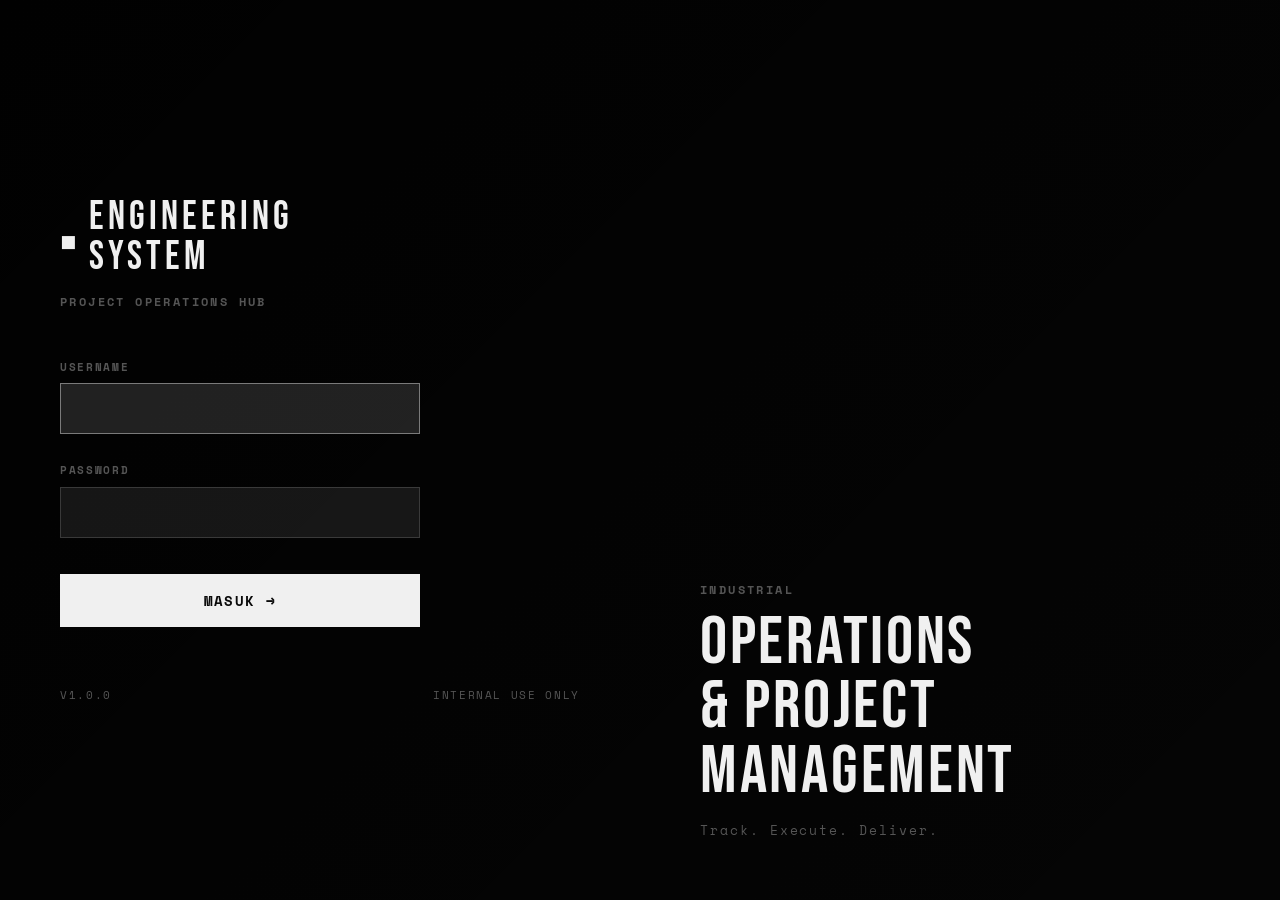
<file: login.html>
<!DOCTYPE html>
<html lang="id" data-theme="dark">
<head>
  <meta charset="UTF-8">
  <meta name="viewport" content="width=device-width, initial-scale=1.0">
  <title>LOGIN — ENGINEERING SYSTEM</title>

  <!-- Theme init — harus di atas CSS untuk hindari flash -->
  <script>
    (function() {
      var t = localStorage.getItem('poh_theme') ||
        (window.matchMedia && window.matchMedia('(prefers-color-scheme: dark)').matches ? 'dark' : 'light');
      document.documentElement.setAttribute('data-theme', t);
    })();
  </script>
  <link rel="preconnect" href="https://fonts.googleapis.com">
  <link rel="preconnect" href="https://fonts.gstatic.com" crossorigin>
  <link href="https://fonts.googleapis.com/css2?family=Space+Mono:ital,wght@0,400;0,700;1,400&family=Bebas+Neue&family=DM+Sans:ital,opsz,wght@0,9..40,300;0,9..40,400;0,9..40,500;0,9..40,700;1,9..40,300&display=swap" rel="stylesheet">
  <link rel="stylesheet" href="css/style.css">
</head>
<body>
  <div class="login-wrap">
    <div class="login-bg" id="login-bg"></div>
    <div class="login-overlay"></div>
    <div class="login-content">
      <div class="login-card">
        <div class="login-brand">
          <span class="login-mark">◼</span>
          <h1>ENGINEERING<br>SYSTEM</h1>
        </div>
        <div class="login-sub mono">PROJECT OPERATIONS HUB</div>

        <div class="login-form">
          <div class="form-row">
            <label class="mono">USERNAME</label>
            <input class="input" type="text" id="login-username" required autofocus autocomplete="off" />
          </div>
          <div class="form-row">
            <label class="mono">PASSWORD</label>
            <input class="input" type="password" id="login-password" required autocomplete="off" />
          </div>
          <div id="login-error" class="banner critical" style="display:none"></div>
          <button class="btn" id="btn-login">MASUK →</button>
        </div>

        <div class="login-footer mono">
          <span>V1.0.0</span>
          <span>INTERNAL USE ONLY</span>
        </div>
      </div>

      <div class="login-hero">
        <div class="login-hero-text">
          <span class="hero-label mono">INDUSTRIAL</span>
          <h2>OPERATIONS<br>&amp; PROJECT<br>MANAGEMENT</h2>
          <p class="mono">Track. Execute. Deliver.</p>
        </div>
      </div>
    </div>
  </div>

  <!-- Background image settings -->
  <script>
    // Ganti URL ini untuk ubah foto latar belakang login
    const LOGIN_BG_URL = 'https://images.unsplash.com/photo-1504328345606-18bbc8c9d7d1?w=1920&q=80';
    document.getElementById('login-bg').style.backgroundImage = 'url(' + LOGIN_BG_URL + ')';
  </script>

  <script src="js/config.js"></script>
  <script src="js/app-init.js"></script>
  <script src="js/api.js"></script>
  <script>
    const saved = localStorage.getItem('poh_theme') || 'dark';
    document.documentElement.setAttribute('data-theme', saved);

    const token = sessionStorage.getItem(CONFIG.SESSION_KEY);
    if (token) window.location.href = 'index.html';

    document.getElementById('btn-login').addEventListener('click', handleLogin);
    document.getElementById('login-password').addEventListener('keydown', e => {
      if (e.key === 'Enter') handleLogin();
    });

    async function handleLogin() {
      const username = document.getElementById('login-username').value.trim();
      const password = document.getElementById('login-password').value;
      const errEl    = document.getElementById('login-error');
      const btnEl    = document.getElementById('btn-login');

      if (!username || !password) { showError('Username dan password wajib diisi.'); return; }

      btnEl.disabled = true;
      btnEl.textContent = 'MEMPROSES…';
      errEl.style.display = 'none';

      try {
        const res = await API.login(username, password);
        sessionStorage.setItem(CONFIG.SESSION_KEY, res.token);
        sessionStorage.setItem('poh_user', JSON.stringify({
          username: res.username, display_name: res.display_name, role: res.role
        }));
        window.location.href = 'index.html';
      } catch (err) {
        showError(err.message || 'Login gagal.');
        btnEl.disabled = false;
        btnEl.textContent = 'MASUK →';
      }
    }

    function showError(msg) {
      const el = document.getElementById('login-error');
      el.textContent = msg;
      el.style.display = 'block';
    }
  </script>
</body>
</html>
</file>
<file: css/style.css>
/* ═══════════════════════════════════════════════════════════════
   ENGINEERING SYSTEM — Brutalist Editorial Design System V2
   Fixed: desktop layout restored, mobile bottom nav working
   ═══════════════════════════════════════════════════════════════ */

:root {
  --bg: #0A0A0A;
  --bg-elevated: #111111;
  --bg-surface: #1A1A1A;
  --bg-hover: #222222;
  --ink: #F0F0F0;
  --ink-soft: #888888;
  --ink-muted: #555555;
  --accent: #FFFFFF;
  --accent-dim: rgba(255,255,255,0.12);
  --red: #FF4444;
  --red-soft: rgba(255,68,68,0.15);
  --green: #44FF88;
  --green-soft: rgba(68,255,136,0.12);
  --gold: #FFD700;
  --gold-soft: rgba(255,215,0,0.12);
  --blue: #4488FF;
  --blue-soft: rgba(68,136,255,0.12);
  --border: rgba(255,255,255,0.08);
  --border-strong: rgba(255,255,255,0.2);
  --shadow: 0 2px 20px rgba(0,0,0,0.5);
  --shadow-md: 0 8px 40px rgba(0,0,0,0.6);
  --radius: 2px;
  --sidebar-w: 220px;
  --sidebar-w-collapsed: 0px;
  --topbar-h: 56px;
  --bottom-nav-h: 64px;
  --font-display: "Bebas Neue", "Impact", sans-serif;
  --font-body: "DM Sans", system-ui, sans-serif;
  --font-mono: "Space Mono", monospace;
  --transition: 180ms ease;
}

[data-theme="light"] {
  --bg: #F5F5F0;
  --bg-elevated: #FFFFFF;
  --bg-surface: #EBEBEB;
  --bg-hover: #E0E0E0;
  --ink: #0A0A0A;
  --ink-soft: #666666;
  --ink-muted: #999999;
  --accent: #0A0A0A;
  --accent-dim: rgba(0,0,0,0.08);
  --border: rgba(0,0,0,0.1);
  --border-strong: rgba(0,0,0,0.25);
  --shadow: 0 2px 20px rgba(0,0,0,0.08);
  --shadow-md: 0 8px 40px rgba(0,0,0,0.12);
}

*, *::before, *::after { box-sizing: border-box; margin: 0; padding: 0; }
html, body { height: 100%; }
body {
  background: var(--bg);
  color: var(--ink);
  font-family: var(--font-body);
  font-size: 16px;
  font-weight: 500;
  line-height: 1.5;
  overflow: hidden;
  -webkit-font-smoothing: antialiased;
}
.mono { font-family: var(--font-mono); font-size: 13px; letter-spacing: 0.05em; font-weight: 500; }
a { color: var(--ink); text-decoration: none; border-bottom: 1px solid var(--border-strong); }
a:hover { border-bottom-color: var(--ink); }

#app-root { height: 100vh; }
.loading-state {
  padding: 80px 40px;
  text-align: center;
  color: var(--ink-muted);
  font-family: var(--font-mono);
  font-size: 13px;
  letter-spacing: 0.15em;
  font-weight: 500;
}

/* ── TOP BAR ─────────────────────────────────────── */
.top-bar {
  height: var(--topbar-h);
  background: var(--bg);
  border-bottom: 1px solid var(--border);
  display: flex;
  align-items: center;
  justify-content: space-between;
  padding: 0 24px;
  gap: 16px;
  position: sticky;
  top: 0;
  z-index: 100;
}
.top-bar-left { display: flex; align-items: center; gap: 16px; }
.top-bar-right { display: flex; align-items: center; gap: 12px; }
.sidebar-toggle {
  display: flex; flex-direction: column; gap: 5px;
  background: none; border: none; cursor: pointer; padding: 6px; border-radius: 0;
}
.sidebar-toggle span { display: block; width: 20px; height: 2px; background: var(--ink); transition: all var(--transition); }
.sidebar-toggle:hover span { background: var(--accent); }
.brand { display: flex; align-items: center; gap: 10px; }
.brand-mark { color: var(--ink); font-size: 16px; }
.brand-text { font-family: var(--font-display); font-size: 17px; line-height: 1; letter-spacing: 0.12em; text-transform: uppercase; }
.breadcrumb { color: var(--ink-muted); text-transform: uppercase; letter-spacing: 0.15em; font-size: 12px; font-weight: 500; }
.btn-icon { background: none; border: 1px solid var(--border); cursor: pointer; padding: 6px 10px; color: var(--ink); font-size: 15px; transition: all var(--transition); }
.btn-icon:hover { background: var(--bg-hover); border-color: var(--border-strong); }
.user-name { color: var(--ink-soft); font-size: 12px; letter-spacing: 0.1em; text-transform: uppercase; font-weight: 700; }

/* ── APP BODY — DESKTOP: flex row ───────────────── */
.app-body {
  display: flex;
  flex-direction: row;
  height: calc(100vh - var(--topbar-h));
  overflow: hidden;
}

/* ── SIDEBAR ─────────────────────────────────────── */
.sidebar {
  width: var(--sidebar-w);
  background: var(--bg);
  border-right: 1px solid var(--border);
  display: flex;
  flex-direction: column;
  flex-shrink: 0;
  transition: width var(--transition);
  overflow: hidden;
  height: 100%;
}
.sidebar.collapsed { width: var(--sidebar-w-collapsed); }
.sidebar.collapsed .nav-label,
.sidebar.collapsed .nav-arrow,
.sidebar.collapsed .sidebar-footer { display: none; }
.nav-list { display: flex; flex-direction: column; padding: 16px 0; flex: 1; }
.nav-item {
  display: flex; align-items: center; justify-content: space-between;
  padding: 14px 24px; color: var(--ink-soft);
  font-family: var(--font-mono); font-size: 13px; font-weight: 700; letter-spacing: 0.12em;
  cursor: pointer; transition: all var(--transition);
  border-left: 2px solid transparent; text-decoration: none; border-bottom: none;
}
.nav-item:hover { color: var(--ink); background: var(--accent-dim); text-decoration: none; border-bottom: none; }
.nav-item.active { color: var(--accent); border-left-color: var(--accent); background: var(--accent-dim); }
.nav-arrow { opacity: 0; transition: opacity var(--transition); }
.nav-item:hover .nav-arrow, .nav-item.active .nav-arrow { opacity: 1; }
.nav-divider { height: 1px; background: var(--border); margin: 8px 24px; }
.sidebar-footer { padding: 16px 24px; border-top: 1px solid var(--border); color: var(--ink-muted); font-size: 11px; letter-spacing: 0.15em; font-weight: 500; }
.sidebar-footer-sub { margin-top: 4px; opacity: 0.5; }

/* ── MAIN CONTENT ─────────────────────────────────── */
.main-content { flex: 1; overflow-y: auto; padding: 32px 40px; max-width: 100%; height: 100%; }

/* ── TYPOGRAPHY ──────────────────────────────────── */
h1, h2 { font-family: var(--font-display); font-weight: 400; color: var(--ink); letter-spacing: 0.06em; text-transform: uppercase; }
h1 { font-size: 52px; line-height: 1; margin-bottom: 8px; }
h2 { font-size: 32px; line-height: 1.1; margin-bottom: 12px; }
h3 { font-family: var(--font-mono); font-size: 14px; font-weight: 700; letter-spacing: 0.1em; text-transform: uppercase; margin-bottom: 8px; color: var(--ink); }
h4 { font-family: var(--font-mono); font-size: 13px; font-weight: 500; letter-spacing: 0.08em; text-transform: uppercase; color: var(--ink-soft); }
.eyebrow { font-family: var(--font-mono); text-transform: uppercase; letter-spacing: 0.15em; font-size: 11px; font-weight: 700; color: var(--ink-muted); margin-bottom: 8px; }

/* ── CARD ────────────────────────────────────────── */
.card { background: var(--bg-elevated); border: 1px solid var(--border); padding: 24px; transition: border-color var(--transition); }
.card:hover { border-color: var(--border-strong); }

/* ── STAT GRID ───────────────────────────────────── */
.stat-grid { display: grid; grid-template-columns: repeat(auto-fill, minmax(180px, 1fr)); gap: 1px; background: var(--border); border: 1px solid var(--border); margin-bottom: 32px; }
.stat-card { background: var(--bg); padding: 20px; }
.stat-card .stat-label { font-family: var(--font-mono); font-size: 11px; font-weight: 700; color: var(--ink-muted); text-transform: uppercase; letter-spacing: 0.15em; margin-bottom: 8px; }
.stat-card .stat-value { font-family: var(--font-display); font-size: 46px; line-height: 1; color: var(--ink); }
.stat-card.critical .stat-value { color: var(--red); }
.stat-card.warning .stat-value  { color: var(--gold); }
.stat-card.info .stat-value     { color: var(--blue); }

/* ── BUTTONS ─────────────────────────────────────── */
.btn { background: var(--ink); color: var(--bg); border: none; padding: 12px 22px; font-family: var(--font-mono); font-size: 13px; font-weight: 700; letter-spacing: 0.1em; text-transform: uppercase; cursor: pointer; transition: all var(--transition); }
.btn:hover { opacity: 0.8; }
.btn:active { transform: translateY(1px); }
.btn-secondary { background: transparent; color: var(--ink); border: 1px solid var(--border-strong); }
.btn-secondary:hover { background: var(--accent-dim); }
.btn-ghost { background: transparent; color: var(--ink-soft); border: 1px solid var(--border); }
.btn-ghost:hover { color: var(--ink); background: var(--accent-dim); }
.btn-danger { background: var(--red); color: #fff; }
.btn-sm { padding: 8px 14px; font-size: 11px; }
.btn[disabled] { opacity: 0.3; cursor: not-allowed; }

/* ── BADGE ───────────────────────────────────────── */
.badge { display: inline-block; padding: 4px 10px; font-family: var(--font-mono); font-size: 11px; font-weight: 700; text-transform: uppercase; letter-spacing: 0.08em; border: 1px solid var(--border); color: var(--ink-soft); }
.badge.draft     { color: var(--ink-muted); }
.badge.active    { color: var(--green); border-color: var(--green); }
.badge.completed { color: var(--blue); border-color: var(--blue); }
.badge.on-hold   { color: var(--gold); border-color: var(--gold); }
.badge.archived  { color: var(--ink-muted); }
.badge.on-track  { color: var(--green); border-color: var(--green); }
.badge.warning   { color: var(--gold); border-color: var(--gold); }
.badge.critical  { color: var(--red); border-color: var(--red); }
.badge.urgent    { color: var(--red); border-color: var(--red); }
.badge.high      { color: var(--gold); border-color: var(--gold); }
.badge.medium    { color: var(--blue); border-color: var(--blue); }
.badge.low       { color: var(--ink-muted); }

/* ── INPUTS ──────────────────────────────────────── */
.input, .textarea {
  background: transparent; border: none; border-bottom: 1px solid var(--border-strong);
  padding: 12px 0; font-size: 16px; font-weight: 500; font-family: var(--font-body);
  color: var(--ink); width: 100%; transition: border-color var(--transition); outline: none; border-radius: 0;
}
.input:focus, .textarea:focus { border-bottom-color: var(--accent); }
.input::placeholder { color: var(--ink-muted); }
.textarea { font-family: var(--font-body); resize: vertical; min-height: 70px; border: 1px solid var(--border-strong); padding: 14px; }
.textarea:focus { border-color: var(--accent); }
.select { background: var(--bg-surface); border: 1px solid var(--border-strong); padding: 10px 14px; border-radius: 0; appearance: auto; font-size: 15px; font-weight: 500; color: var(--ink); width: 100%; outline: none; }
.select:focus { border-color: var(--accent); }
.form-row { margin-bottom: 18px; }
.form-row label { display: block; font-family: var(--font-mono); font-size: 11px; font-weight: 700; color: var(--ink-muted); text-transform: uppercase; letter-spacing: 0.15em; margin-bottom: 8px; }
.form-grid { display: grid; grid-template-columns: repeat(auto-fit, minmax(200px, 1fr)); gap: 16px; }

/* ── TABLE ───────────────────────────────────────── */
.table-wrap { overflow-x: auto; border: 1px solid var(--border); }
.tbl { width: 100%; border-collapse: collapse; font-size: 15px; font-weight: 500; }
.tbl th, .tbl td { padding: 14px 16px; text-align: left; border-bottom: 1px solid var(--border); }
.tbl th { background: var(--bg-surface); font-family: var(--font-mono); font-weight: 700; font-size: 11px; text-transform: uppercase; letter-spacing: 0.12em; color: var(--ink-muted); position: sticky; top: 0; z-index: 1; }
.tbl tbody tr:hover { background: var(--accent-dim); }
.tbl .row-actions { display: flex; gap: 4px; }

/* ── EMPTY STATE ────────────────────────────────── */
.empty { text-align: center; padding: 80px 24px; color: var(--ink-muted); }
.empty .empty-icon { font-size: 28px; opacity: 0.3; margin-bottom: 16px; }
.empty .empty-title { font-family: var(--font-display); font-size: 32px; color: var(--ink); letter-spacing: 0.06em; margin-bottom: 4px; }
.empty .empty-sub { font-family: var(--font-mono); font-size: 13px; font-weight: 500; letter-spacing: 0.08em; margin-bottom: 24px; }

/* ── TOAST ──────────────────────────────────────── */
.toast-container { position: fixed; top: 70px; right: 20px; z-index: 1000; display: flex; flex-direction: column; gap: 8px; }
.toast { background: var(--ink); color: var(--bg); padding: 14px 20px; font-family: var(--font-mono); font-size: 13px; font-weight: 500; letter-spacing: 0.05em; min-width: 260px; max-width: 400px; box-shadow: var(--shadow-md); animation: toastIn 200ms ease-out; }
.toast.success { border-left: 3px solid var(--green); }
.toast.error   { border-left: 3px solid var(--red); }
.toast.warning { border-left: 3px solid var(--gold); }
@keyframes toastIn { from { transform: translateX(20px); opacity: 0; } to { transform: translateX(0); opacity: 1; } }

/* ── MODAL ──────────────────────────────────────── */
.modal-backdrop { position: fixed; inset: 0; background: rgba(0,0,0,0.8); display: flex; align-items: center; justify-content: center; z-index: 500; backdrop-filter: blur(4px); }
.modal { background: var(--bg-elevated); border: 1px solid var(--border-strong); width: 90%; max-width: 640px; max-height: 90vh; display: flex; flex-direction: column; box-shadow: var(--shadow-md); }
.modal-header { padding: 20px 24px; border-bottom: 1px solid var(--border); display: flex; align-items: center; justify-content: space-between; }
.modal-header h3 { margin-bottom: 0; }
.modal-body { padding: 24px; overflow-y: auto; flex: 1; }
.modal-footer { padding: 16px 24px; border-top: 1px solid var(--border); display: flex; justify-content: flex-end; gap: 8px; }

/* ── LOGIN ──────────────────────────────────────── */
.login-wrap { min-height: 100vh; position: relative; overflow: hidden; }
.login-bg { position: absolute; inset: 0; background-size: cover; background-position: center; filter: grayscale(100%) contrast(1.1); opacity: 0.3; }
.login-overlay { position: absolute; inset: 0; background: linear-gradient(135deg, rgba(0,0,0,0.9) 0%, rgba(0,0,0,0.5) 100%); }
.login-content { position: relative; z-index: 1; display: grid; grid-template-columns: 1fr 1fr; min-height: 100vh; }
.login-card { display: flex; flex-direction: column; justify-content: center; padding: 60px; position: relative; }
.login-brand { display: flex; align-items: center; gap: 12px; margin-bottom: 8px; }
.login-mark { font-size: 20px; color: var(--ink); }
.login-brand h1 { font-family: var(--font-display); font-size: 40px; line-height: 1; letter-spacing: 0.1em; }
.login-sub { color: var(--ink-muted); font-size: 12px; letter-spacing: 0.2em; margin-bottom: 48px; font-weight: 700; }
.login-form { max-width: 360px; }
.login-form .form-row { margin-bottom: 28px; }
.login-form .input { background: rgba(255,255,255,0.08); border: 1px solid rgba(255,255,255,0.15); border-bottom: 1px solid rgba(255,255,255,0.15); padding: 14px 16px; font-size: 16px; font-weight: 600; color: #FFFFFF; letter-spacing: 0.03em; }
[data-theme="light"] .login-form .input { background: rgba(0,0,0,0.06); border: 1px solid rgba(0,0,0,0.15); color: #0A0A0A; }
.login-form .input:focus { background: rgba(255,255,255,0.12); border-color: rgba(255,255,255,0.4); }
[data-theme="light"] .login-form .input:focus { background: rgba(0,0,0,0.1); border-color: rgba(0,0,0,0.4); }
.login-form .input::placeholder { color: rgba(255,255,255,0.3); font-weight: 400; }
[data-theme="light"] .login-form .input::placeholder { color: rgba(0,0,0,0.3); }
.login-form .btn { width: 100%; padding: 16px; margin-top: 8px; font-size: 14px; }
.login-footer { margin-top: 60px; display: flex; justify-content: space-between; color: var(--ink-muted); font-size: 11px; letter-spacing: 0.15em; font-weight: 500; }
.login-hero { display: flex; align-items: flex-end; padding: 60px; }
.hero-label { color: var(--ink-muted); font-size: 12px; letter-spacing: 0.2em; margin-bottom: 12px; display: block; font-weight: 700; }
.login-hero h2 { font-family: var(--font-display); font-size: 68px; line-height: 0.95; letter-spacing: 0.04em; color: var(--ink); margin-bottom: 16px; }
.login-hero p { color: var(--ink-muted); letter-spacing: 0.15em; font-weight: 500; }

/* ── BANNER ────────────────────────────────────── */
.banner { padding: 14px 18px; margin-bottom: 12px; font-family: var(--font-mono); font-size: 13px; font-weight: 500; letter-spacing: 0.05em; border-left: 2px solid var(--ink-muted); background: var(--accent-dim); }
.banner.critical { border-left-color: var(--red); color: var(--red); }
.banner.warning  { border-left-color: var(--gold); color: var(--gold); }
.banner.info     { border-left-color: var(--blue); color: var(--blue); }

/* ── PROJECT CARDS ────────────────────────────── */
.proj-grid { display: grid; grid-template-columns: repeat(auto-fill, minmax(300px, 1fr)); gap: 1px; background: var(--border); }
.proj-card { background: var(--bg); padding: 24px; cursor: pointer; transition: all var(--transition); border: none; }
.proj-card:hover { background: var(--bg-elevated); }
.proj-card-no { font-family: var(--font-mono); font-size: 12px; color: var(--ink-muted); letter-spacing: 0.1em; font-weight: 500; }
.proj-card-title { font-family: var(--font-display); font-size: 24px; line-height: 1.1; letter-spacing: 0.04em; margin: 8px 0 12px; }
.proj-card-meta { display: flex; align-items: center; justify-content: space-between; margin-top: 12px; font-family: var(--font-mono); font-size: 12px; color: var(--ink-muted); letter-spacing: 0.08em; font-weight: 500; }
.proj-card-progress { height: 2px; background: var(--border); margin-top: 12px; overflow: hidden; }
.proj-card-progress-bar { height: 100%; background: var(--ink); transition: width 300ms; }
.proj-card-progress-bar.warning { background: var(--gold); }
.proj-card-progress-bar.critical { background: var(--red); }

/* ── S-CURVE ──────────────────────────────────── */
.scurve-wrap { border: 1px solid var(--border); padding: 24px; margin-bottom: 24px; }
.scurve-canvas-wrap { height: 360px; position: relative; }

/* ── CALENDAR ─────────────────────────────────── */
.cal-tbl { width: 100%; border-collapse: collapse; font-size: 13px; font-weight: 500; }
.cal-tbl th, .cal-tbl td { border: 1px solid var(--border); padding: 8px; text-align: left; vertical-align: top; min-width: 100px; height: 70px; }
.cal-tbl th { background: var(--bg-surface); font-family: var(--font-mono); font-size: 11px; text-transform: uppercase; letter-spacing: 0.1em; color: var(--ink-muted); font-weight: 700; }
.cal-pill { display: block; padding: 3px 6px; font-family: var(--font-mono); font-size: 11px; letter-spacing: 0.05em; margin-bottom: 3px; background: var(--accent-dim); color: var(--ink-soft); font-weight: 500; }
.cal-pill.conflict { background: var(--red-soft); color: var(--red); }

/* ── TABS ────────────────────────────────────── */
.tabs { display: flex; gap: 0; border-bottom: 1px solid var(--border); margin-bottom: 24px; }
.tab { padding: 12px 20px; cursor: pointer; border-bottom: 2px solid transparent; font-family: var(--font-mono); font-size: 12px; font-weight: 700; letter-spacing: 0.12em; text-transform: uppercase; color: var(--ink-muted); transition: all var(--transition); }
.tab:hover { color: var(--ink); }
.tab.active { color: var(--ink); border-bottom-color: var(--accent); }

/* ── PROGRESS BAR INLINE ─────────────────────── */
.pb-inline { display: inline-block; width: 60px; height: 2px; background: var(--border); vertical-align: middle; overflow: hidden; }
.pb-inline-fill { height: 100%; background: var(--ink); }

/* ── PAGE HEADER ─────────────────────────────── */
.page-header { display: flex; justify-content: space-between; align-items: flex-end; margin-bottom: 32px; gap: 16px; flex-wrap: wrap; }
.page-header h1 { margin-bottom: 0; }

/* ── BOTTOM NAV — hidden on desktop ──────────── */
.bottom-nav {
  display: none;
  position: fixed;
  bottom: 0; left: 0; right: 0;
  height: var(--bottom-nav-h);
  background: var(--bg);
  border-top: 1px solid var(--border);
  z-index: 200;
  padding-bottom: env(safe-area-inset-bottom, 0px);
}
.bottom-nav-item {
  flex: 1; display: flex; flex-direction: column; align-items: center; justify-content: center;
  gap: 4px; color: var(--ink-muted); text-decoration: none; border: none;
  cursor: pointer; transition: color var(--transition); background: none; padding: 8px 0;
}
.bottom-nav-item:hover { color: var(--ink); text-decoration: none; border-bottom: none; }
.bottom-nav-item.active { color: var(--accent); }
.bn-icon { font-size: 20px; line-height: 1; }
.bn-label { font-family: var(--font-mono); font-size: 9px; font-weight: 700; letter-spacing: 0.1em; }

/* ═══════════════════════════════════════════════════════════════
   MOBILE — max-width: 768px
   Only overrides what needs to change. Desktop untouched.
   ═══════════════════════════════════════════════════════════════ */
@media (max-width: 768px) {
  .bottom-nav { display: flex; }
  .sidebar { display: none !important; }
  .sidebar-toggle { display: none !important; }
  .app-body { display: block; height: calc(100vh - var(--topbar-h)); overflow: hidden; }
  .main-content { width: 100%; height: calc(100vh - var(--topbar-h) - var(--bottom-nav-h)); padding: 20px 16px 24px 16px; overflow-y: auto; -webkit-overflow-scrolling: touch; }
  .top-bar { padding: 0 16px; }
  .brand-text { font-size: 14px; }
  .breadcrumb { display: none; }
  .user-name { display: none; }
  h1 { font-size: 36px; }
  h2 { font-size: 24px; }
  .stat-card .stat-value { font-size: 36px; }
  .stat-grid { grid-template-columns: repeat(2, 1fr); }
  .proj-grid { grid-template-columns: 1fr; }
  .form-grid { grid-template-columns: 1fr; gap: 8px; }
  .table-wrap { overflow-x: auto; -webkit-overflow-scrolling: touch; }
  .tbl { min-width: 600px; }
  .tbl th, .tbl td { padding: 10px 12px; font-size: 13px; }
  .cal-tbl { min-width: 900px; }
  .page-header { flex-direction: column; align-items: flex-start; gap: 12px; }
  .page-header > div:last-child { width: 100%; display: flex; flex-wrap: wrap; gap: 8px; }
  .modal { width: 100%; max-width: 100%; max-height: 100vh; height: 100vh; border: none; }
  .modal-backdrop { padding: 0; align-items: flex-end; }
  .tabs { overflow-x: auto; -webkit-overflow-scrolling: touch; flex-wrap: nowrap; }
  .tab { white-space: nowrap; flex-shrink: 0; }
  .card { padding: 16px; }
  .toast-container { right: 12px; left: 12px; top: 70px; }
  .toast { min-width: auto; }
  .login-content { grid-template-columns: 1fr; }
  .login-hero { display: none; }
  .login-card { padding: 32px 24px; min-height: 100vh; justify-content: center; }
  .login-brand h1 { font-size: 32px; }
}

/* ── EXTRA SMALL ──────────────────────────────── */
@media (max-width: 480px) {
  .stat-grid { grid-template-columns: 1fr; }
  .stat-card .stat-value { font-size: 32px; }
  h1 { font-size: 28px; }
}

/* ── TOUCH-FRIENDLY ─────────────────────────── */
@media (hover: none) and (pointer: coarse) {
  .btn, .btn-icon, .nav-item, .bottom-nav-item, .tab { min-height: 44px; }
  .input, .select, .textarea { font-size: 16px; }
}

/* ── UTILITIES ────────────────────────────────── */
.flex { display: flex; }
.flex-col { flex-direction: column; }
.gap-1 { gap: 4px; } .gap-2 { gap: 8px; } .gap-3 { gap: 12px; } .gap-4 { gap: 16px; }
.items-center { align-items: center; }
.justify-between { justify-content: space-between; }
.flex-1 { flex: 1; }
.mb-1 { margin-bottom: 4px; } .mb-2 { margin-bottom: 8px; } .mb-3 { margin-bottom: 12px; } .mb-4 { margin-bottom: 16px; }
.mt-2 { margin-top: 8px; } .mt-3 { margin-top: 12px; } .mt-4 { margin-top: 16px; }
.text-soft { color: var(--ink-soft); }
.text-mono { font-family: var(--font-mono); font-size: 13px; letter-spacing: 0.05em; font-weight: 500; }
.text-sm { font-size: 14px; }
.text-right { text-align: right; }
.hidden { display: none; }
</file>
